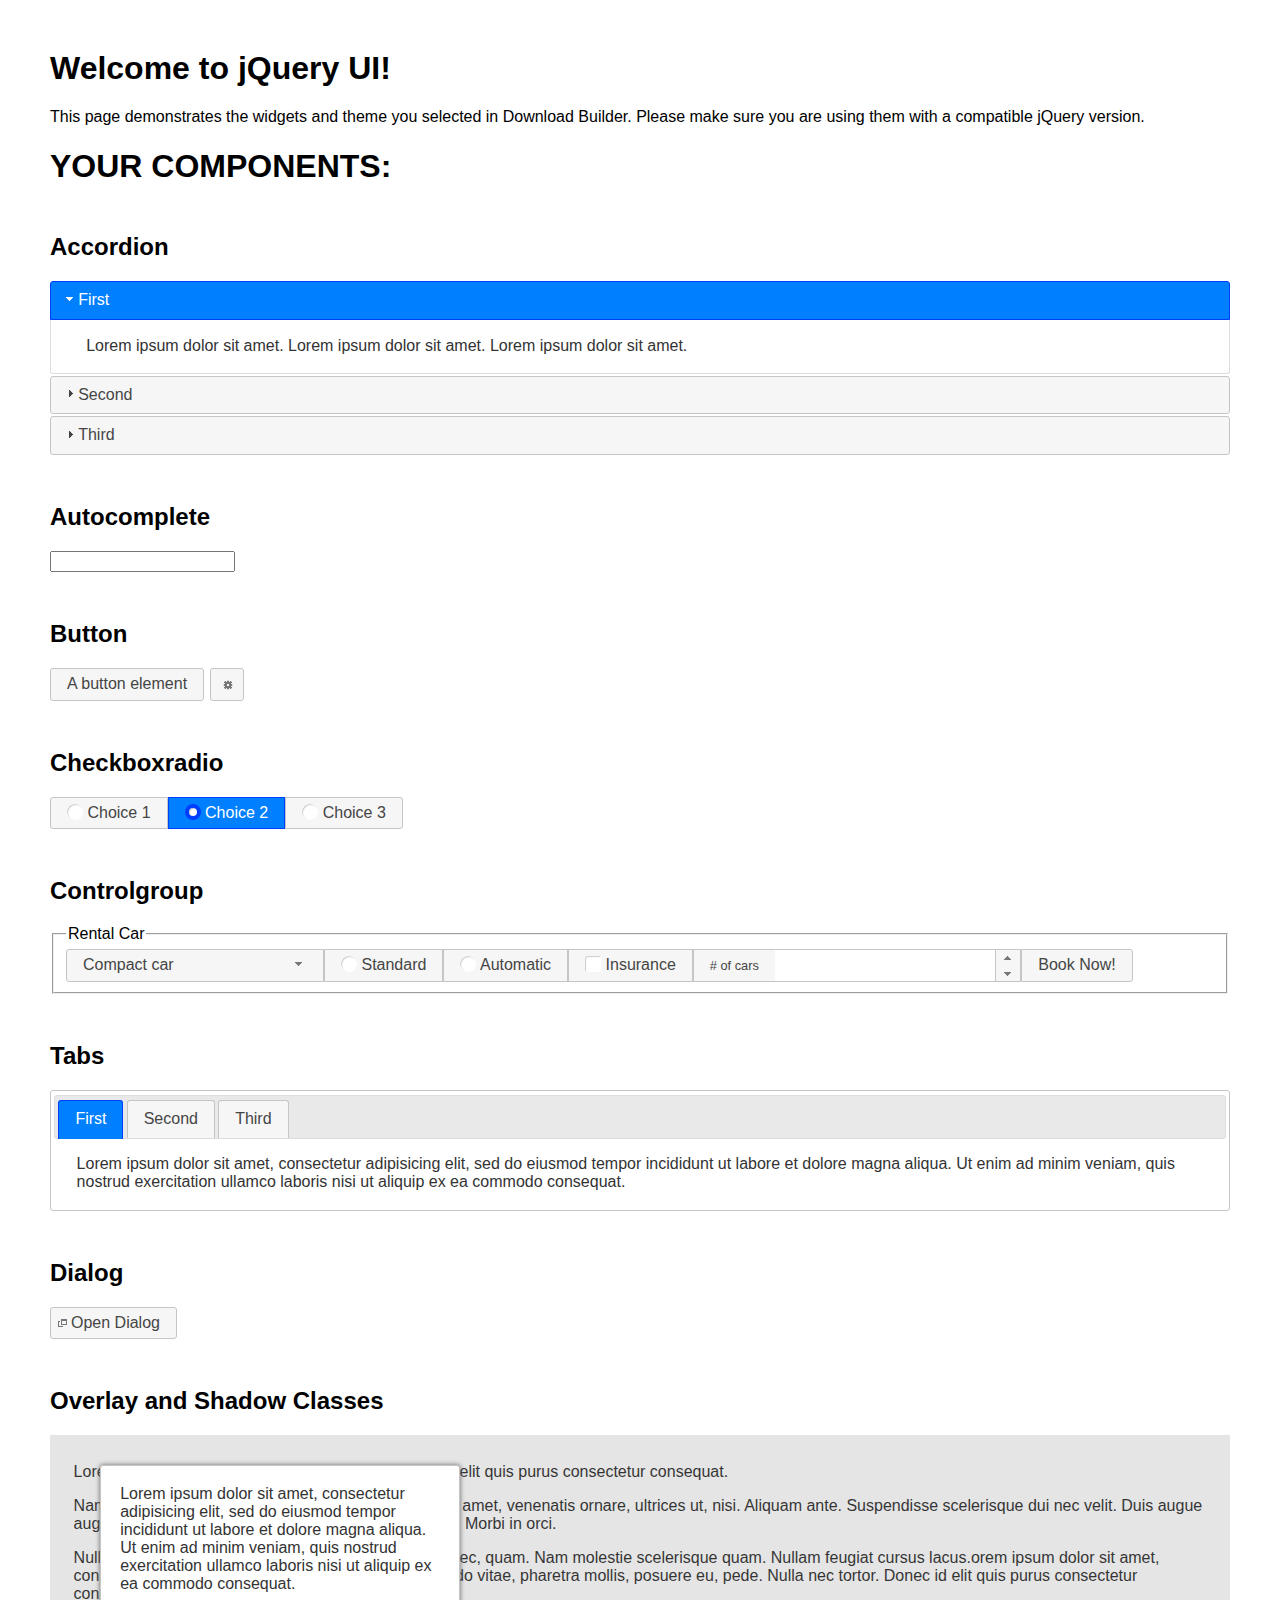
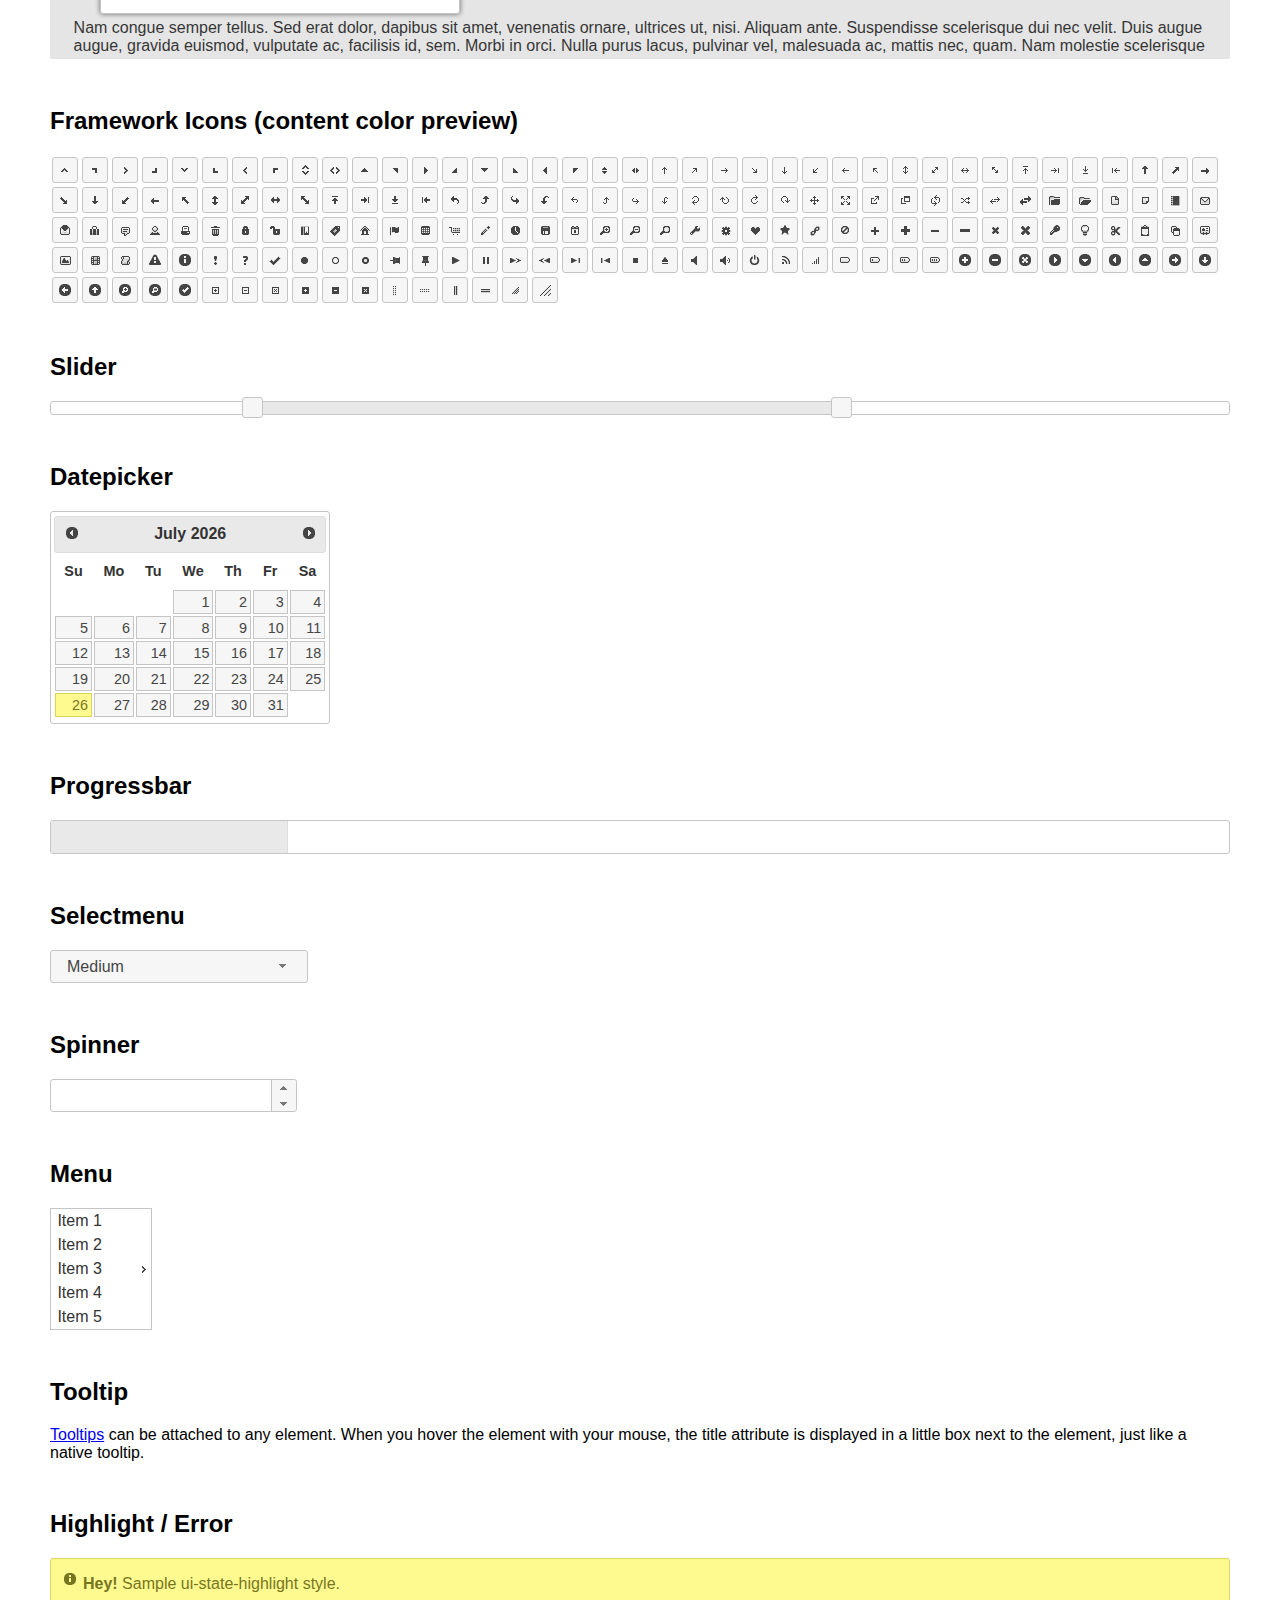
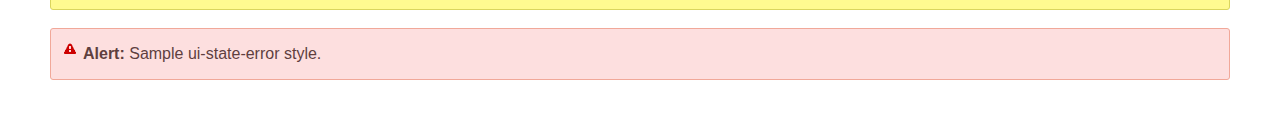
<file: Loja Eso/Loja/Loja/web/js/ui/index.html>
<!doctype html>
<html lang="us">
<head>
	<meta charset="utf-8">
	<title>jQuery UI Example Page</title>
	<link href="jquery-ui.css" rel="stylesheet">
	<style>
	body{
		font-family: "Trebuchet MS", sans-serif;
		margin: 50px;
	}
	.demoHeaders {
		margin-top: 2em;
	}
	#dialog-link {
		padding: .4em 1em .4em 20px;
		text-decoration: none;
		position: relative;
	}
	#dialog-link span.ui-icon {
		margin: 0 5px 0 0;
		position: absolute;
		left: .2em;
		top: 50%;
		margin-top: -8px;
	}
	#icons {
		margin: 0;
		padding: 0;
	}
	#icons li {
		margin: 2px;
		position: relative;
		padding: 4px 0;
		cursor: pointer;
		float: left;
		list-style: none;
	}
	#icons span.ui-icon {
		float: left;
		margin: 0 4px;
	}
	.fakewindowcontain .ui-widget-overlay {
		position: absolute;
	}
	select {
		width: 200px;
	}
	</style>
</head>
<body>

<h1>Welcome to jQuery UI!</h1>

<div class="ui-widget">
	<p>This page demonstrates the widgets and theme you selected in Download Builder. Please make sure you are using them with a compatible jQuery version.</p>
</div>

<h1>YOUR COMPONENTS:</h1>


<!-- Accordion -->
<h2 class="demoHeaders">Accordion</h2>
<div id="accordion">
	<h3>First</h3>
	<div>Lorem ipsum dolor sit amet. Lorem ipsum dolor sit amet. Lorem ipsum dolor sit amet.</div>
	<h3>Second</h3>
	<div>Phasellus mattis tincidunt nibh.</div>
	<h3>Third</h3>
	<div>Nam dui erat, auctor a, dignissim quis.</div>
</div>



<!-- Autocomplete -->
<h2 class="demoHeaders">Autocomplete</h2>
<div>
	<input id="autocomplete" title="type &quot;a&quot;">
</div>



<!-- Button -->
<h2 class="demoHeaders">Button</h2>
<button id="button">A button element</button>
<button id="button-icon">An icon-only button</button>



<!-- Checkboxradio -->
<h2 class="demoHeaders">Checkboxradio</h2>
<form style="margin-top: 1em;">
	<div id="radioset">
		<input type="radio" id="radio1" name="radio"><label for="radio1">Choice 1</label>
		<input type="radio" id="radio2" name="radio" checked="checked"><label for="radio2">Choice 2</label>
		<input type="radio" id="radio3" name="radio"><label for="radio3">Choice 3</label>
	</div>
</form>



<!-- Controlgroup -->
<h2 class="demoHeaders">Controlgroup</h2>
<fieldset>
	<legend>Rental Car</legend>
	<div id="controlgroup">
		<select id="car-type">
			<option>Compact car</option>
			<option>Midsize car</option>
			<option>Full size car</option>
			<option>SUV</option>
			<option>Luxury</option>
			<option>Truck</option>
			<option>Van</option>
		</select>
		<label for="transmission-standard">Standard</label>
		<input type="radio" name="transmission" id="transmission-standard">
		<label for="transmission-automatic">Automatic</label>
		<input type="radio" name="transmission" id="transmission-automatic">
		<label for="insurance">Insurance</label>
		<input type="checkbox" name="insurance" id="insurance">
		<label for="horizontal-spinner" class="ui-controlgroup-label"># of cars</label>
		<input id="horizontal-spinner" class="ui-spinner-input">
		<button>Book Now!</button>
	</div>
</fieldset>



<!-- Tabs -->
<h2 class="demoHeaders">Tabs</h2>
<div id="tabs">
	<ul>
		<li><a href="#tabs-1">First</a></li>
		<li><a href="#tabs-2">Second</a></li>
		<li><a href="#tabs-3">Third</a></li>
	</ul>
	<div id="tabs-1">Lorem ipsum dolor sit amet, consectetur adipisicing elit, sed do eiusmod tempor incididunt ut labore et dolore magna aliqua. Ut enim ad minim veniam, quis nostrud exercitation ullamco laboris nisi ut aliquip ex ea commodo consequat.</div>
	<div id="tabs-2">Phasellus mattis tincidunt nibh. Cras orci urna, blandit id, pretium vel, aliquet ornare, felis. Maecenas scelerisque sem non nisl. Fusce sed lorem in enim dictum bibendum.</div>
	<div id="tabs-3">Nam dui erat, auctor a, dignissim quis, sollicitudin eu, felis. Pellentesque nisi urna, interdum eget, sagittis et, consequat vestibulum, lacus. Mauris porttitor ullamcorper augue.</div>
</div>



<h2 class="demoHeaders">Dialog</h2>
<p>
	<button id="dialog-link" class="ui-button ui-corner-all ui-widget">
		<span class="ui-icon ui-icon-newwin"></span>Open Dialog
	</button>
</p>

<h2 class="demoHeaders">Overlay and Shadow Classes</h2>
<div style="position: relative; width: 96%; height: 200px; padding:1% 2%; overflow:hidden;" class="fakewindowcontain">
	<p>Lorem ipsum dolor sit amet,  Nulla nec tortor. Donec id elit quis purus consectetur consequat. </p><p>Nam congue semper tellus. Sed erat dolor, dapibus sit amet, venenatis ornare, ultrices ut, nisi. Aliquam ante. Suspendisse scelerisque dui nec velit. Duis augue augue, gravida euismod, vulputate ac, facilisis id, sem. Morbi in orci. </p><p>Nulla purus lacus, pulvinar vel, malesuada ac, mattis nec, quam. Nam molestie scelerisque quam. Nullam feugiat cursus lacus.orem ipsum dolor sit amet, consectetur adipiscing elit. Donec libero risus, commodo vitae, pharetra mollis, posuere eu, pede. Nulla nec tortor. Donec id elit quis purus consectetur consequat. </p><p>Nam congue semper tellus. Sed erat dolor, dapibus sit amet, venenatis ornare, ultrices ut, nisi. Aliquam ante. Suspendisse scelerisque dui nec velit. Duis augue augue, gravida euismod, vulputate ac, facilisis id, sem. Morbi in orci. Nulla purus lacus, pulvinar vel, malesuada ac, mattis nec, quam. Nam molestie scelerisque quam. </p><p>Nullam feugiat cursus lacus.orem ipsum dolor sit amet, consectetur adipiscing elit. Donec libero risus, commodo vitae, pharetra mollis, posuere eu, pede. Nulla nec tortor. Donec id elit quis purus consectetur consequat. Nam congue semper tellus. Sed erat dolor, dapibus sit amet, venenatis ornare, ultrices ut, nisi. Aliquam ante. </p><p>Suspendisse scelerisque dui nec velit. Duis augue augue, gravida euismod, vulputate ac, facilisis id, sem. Morbi in orci. Nulla purus lacus, pulvinar vel, malesuada ac, mattis nec, quam. Nam molestie scelerisque quam. Nullam feugiat cursus lacus.orem ipsum dolor sit amet, consectetur adipiscing elit. Donec libero risus, commodo vitae, pharetra mollis, posuere eu, pede. Nulla nec tortor. Donec id elit quis purus consectetur consequat. Nam congue semper tellus. Sed erat dolor, dapibus sit amet, venenatis ornare, ultrices ut, nisi. </p>

	<!-- ui-dialog -->
	<div class="ui-widget-overlay ui-front"></div>
	<div style="position: absolute; width: 320px; left: 50px; top: 30px; padding: 1.2em" class="ui-widget ui-front ui-widget-content ui-corner-all ui-widget-shadow">
		Lorem ipsum dolor sit amet, consectetur adipisicing elit, sed do eiusmod tempor incididunt ut labore et dolore magna aliqua. Ut enim ad minim veniam, quis nostrud exercitation ullamco laboris nisi ut aliquip ex ea commodo consequat.
	</div>

</div>

<!-- ui-dialog -->
<div id="dialog" title="Dialog Title">
	<p>Lorem ipsum dolor sit amet, consectetur adipisicing elit, sed do eiusmod tempor incididunt ut labore et dolore magna aliqua. Ut enim ad minim veniam, quis nostrud exercitation ullamco laboris nisi ut aliquip ex ea commodo consequat.</p>
</div>



<h2 class="demoHeaders">Framework Icons (content color preview)</h2>
<ul id="icons" class="ui-widget ui-helper-clearfix">
	<li class="ui-state-default ui-corner-all" title=".ui-icon-caret-1-n"><span class="ui-icon ui-icon-caret-1-n"></span></li>
	<li class="ui-state-default ui-corner-all" title=".ui-icon-caret-1-ne"><span class="ui-icon ui-icon-caret-1-ne"></span></li>
	<li class="ui-state-default ui-corner-all" title=".ui-icon-caret-1-e"><span class="ui-icon ui-icon-caret-1-e"></span></li>
	<li class="ui-state-default ui-corner-all" title=".ui-icon-caret-1-se"><span class="ui-icon ui-icon-caret-1-se"></span></li>
	<li class="ui-state-default ui-corner-all" title=".ui-icon-caret-1-s"><span class="ui-icon ui-icon-caret-1-s"></span></li>
	<li class="ui-state-default ui-corner-all" title=".ui-icon-caret-1-sw"><span class="ui-icon ui-icon-caret-1-sw"></span></li>
	<li class="ui-state-default ui-corner-all" title=".ui-icon-caret-1-w"><span class="ui-icon ui-icon-caret-1-w"></span></li>
	<li class="ui-state-default ui-corner-all" title=".ui-icon-caret-1-nw"><span class="ui-icon ui-icon-caret-1-nw"></span></li>
	<li class="ui-state-default ui-corner-all" title=".ui-icon-caret-2-n-s"><span class="ui-icon ui-icon-caret-2-n-s"></span></li>
	<li class="ui-state-default ui-corner-all" title=".ui-icon-caret-2-e-w"><span class="ui-icon ui-icon-caret-2-e-w"></span></li>
	<li class="ui-state-default ui-corner-all" title=".ui-icon-triangle-1-n"><span class="ui-icon ui-icon-triangle-1-n"></span></li>
	<li class="ui-state-default ui-corner-all" title=".ui-icon-triangle-1-ne"><span class="ui-icon ui-icon-triangle-1-ne"></span></li>
	<li class="ui-state-default ui-corner-all" title=".ui-icon-triangle-1-e"><span class="ui-icon ui-icon-triangle-1-e"></span></li>
	<li class="ui-state-default ui-corner-all" title=".ui-icon-triangle-1-se"><span class="ui-icon ui-icon-triangle-1-se"></span></li>
	<li class="ui-state-default ui-corner-all" title=".ui-icon-triangle-1-s"><span class="ui-icon ui-icon-triangle-1-s"></span></li>
	<li class="ui-state-default ui-corner-all" title=".ui-icon-triangle-1-sw"><span class="ui-icon ui-icon-triangle-1-sw"></span></li>
	<li class="ui-state-default ui-corner-all" title=".ui-icon-triangle-1-w"><span class="ui-icon ui-icon-triangle-1-w"></span></li>
	<li class="ui-state-default ui-corner-all" title=".ui-icon-triangle-1-nw"><span class="ui-icon ui-icon-triangle-1-nw"></span></li>
	<li class="ui-state-default ui-corner-all" title=".ui-icon-triangle-2-n-s"><span class="ui-icon ui-icon-triangle-2-n-s"></span></li>
	<li class="ui-state-default ui-corner-all" title=".ui-icon-triangle-2-e-w"><span class="ui-icon ui-icon-triangle-2-e-w"></span></li>
	<li class="ui-state-default ui-corner-all" title=".ui-icon-arrow-1-n"><span class="ui-icon ui-icon-arrow-1-n"></span></li>
	<li class="ui-state-default ui-corner-all" title=".ui-icon-arrow-1-ne"><span class="ui-icon ui-icon-arrow-1-ne"></span></li>
	<li class="ui-state-default ui-corner-all" title=".ui-icon-arrow-1-e"><span class="ui-icon ui-icon-arrow-1-e"></span></li>
	<li class="ui-state-default ui-corner-all" title=".ui-icon-arrow-1-se"><span class="ui-icon ui-icon-arrow-1-se"></span></li>
	<li class="ui-state-default ui-corner-all" title=".ui-icon-arrow-1-s"><span class="ui-icon ui-icon-arrow-1-s"></span></li>
	<li class="ui-state-default ui-corner-all" title=".ui-icon-arrow-1-sw"><span class="ui-icon ui-icon-arrow-1-sw"></span></li>
	<li class="ui-state-default ui-corner-all" title=".ui-icon-arrow-1-w"><span class="ui-icon ui-icon-arrow-1-w"></span></li>
	<li class="ui-state-default ui-corner-all" title=".ui-icon-arrow-1-nw"><span class="ui-icon ui-icon-arrow-1-nw"></span></li>
	<li class="ui-state-default ui-corner-all" title=".ui-icon-arrow-2-n-s"><span class="ui-icon ui-icon-arrow-2-n-s"></span></li>
	<li class="ui-state-default ui-corner-all" title=".ui-icon-arrow-2-ne-sw"><span class="ui-icon ui-icon-arrow-2-ne-sw"></span></li>
	<li class="ui-state-default ui-corner-all" title=".ui-icon-arrow-2-e-w"><span class="ui-icon ui-icon-arrow-2-e-w"></span></li>
	<li class="ui-state-default ui-corner-all" title=".ui-icon-arrow-2-se-nw"><span class="ui-icon ui-icon-arrow-2-se-nw"></span></li>
	<li class="ui-state-default ui-corner-all" title=".ui-icon-arrowstop-1-n"><span class="ui-icon ui-icon-arrowstop-1-n"></span></li>
	<li class="ui-state-default ui-corner-all" title=".ui-icon-arrowstop-1-e"><span class="ui-icon ui-icon-arrowstop-1-e"></span></li>
	<li class="ui-state-default ui-corner-all" title=".ui-icon-arrowstop-1-s"><span class="ui-icon ui-icon-arrowstop-1-s"></span></li>
	<li class="ui-state-default ui-corner-all" title=".ui-icon-arrowstop-1-w"><span class="ui-icon ui-icon-arrowstop-1-w"></span></li>
	<li class="ui-state-default ui-corner-all" title=".ui-icon-arrowthick-1-n"><span class="ui-icon ui-icon-arrowthick-1-n"></span></li>
	<li class="ui-state-default ui-corner-all" title=".ui-icon-arrowthick-1-ne"><span class="ui-icon ui-icon-arrowthick-1-ne"></span></li>
	<li class="ui-state-default ui-corner-all" title=".ui-icon-arrowthick-1-e"><span class="ui-icon ui-icon-arrowthick-1-e"></span></li>
	<li class="ui-state-default ui-corner-all" title=".ui-icon-arrowthick-1-se"><span class="ui-icon ui-icon-arrowthick-1-se"></span></li>
	<li class="ui-state-default ui-corner-all" title=".ui-icon-arrowthick-1-s"><span class="ui-icon ui-icon-arrowthick-1-s"></span></li>
	<li class="ui-state-default ui-corner-all" title=".ui-icon-arrowthick-1-sw"><span class="ui-icon ui-icon-arrowthick-1-sw"></span></li>
	<li class="ui-state-default ui-corner-all" title=".ui-icon-arrowthick-1-w"><span class="ui-icon ui-icon-arrowthick-1-w"></span></li>
	<li class="ui-state-default ui-corner-all" title=".ui-icon-arrowthick-1-nw"><span class="ui-icon ui-icon-arrowthick-1-nw"></span></li>
	<li class="ui-state-default ui-corner-all" title=".ui-icon-arrowthick-2-n-s"><span class="ui-icon ui-icon-arrowthick-2-n-s"></span></li>
	<li class="ui-state-default ui-corner-all" title=".ui-icon-arrowthick-2-ne-sw"><span class="ui-icon ui-icon-arrowthick-2-ne-sw"></span></li>
	<li class="ui-state-default ui-corner-all" title=".ui-icon-arrowthick-2-e-w"><span class="ui-icon ui-icon-arrowthick-2-e-w"></span></li>
	<li class="ui-state-default ui-corner-all" title=".ui-icon-arrowthick-2-se-nw"><span class="ui-icon ui-icon-arrowthick-2-se-nw"></span></li>
	<li class="ui-state-default ui-corner-all" title=".ui-icon-arrowthickstop-1-n"><span class="ui-icon ui-icon-arrowthickstop-1-n"></span></li>
	<li class="ui-state-default ui-corner-all" title=".ui-icon-arrowthickstop-1-e"><span class="ui-icon ui-icon-arrowthickstop-1-e"></span></li>
	<li class="ui-state-default ui-corner-all" title=".ui-icon-arrowthickstop-1-s"><span class="ui-icon ui-icon-arrowthickstop-1-s"></span></li>
	<li class="ui-state-default ui-corner-all" title=".ui-icon-arrowthickstop-1-w"><span class="ui-icon ui-icon-arrowthickstop-1-w"></span></li>
	<li class="ui-state-default ui-corner-all" title=".ui-icon-arrowreturnthick-1-w"><span class="ui-icon ui-icon-arrowreturnthick-1-w"></span></li>
	<li class="ui-state-default ui-corner-all" title=".ui-icon-arrowreturnthick-1-n"><span class="ui-icon ui-icon-arrowreturnthick-1-n"></span></li>
	<li class="ui-state-default ui-corner-all" title=".ui-icon-arrowreturnthick-1-e"><span class="ui-icon ui-icon-arrowreturnthick-1-e"></span></li>
	<li class="ui-state-default ui-corner-all" title=".ui-icon-arrowreturnthick-1-s"><span class="ui-icon ui-icon-arrowreturnthick-1-s"></span></li>
	<li class="ui-state-default ui-corner-all" title=".ui-icon-arrowreturn-1-w"><span class="ui-icon ui-icon-arrowreturn-1-w"></span></li>
	<li class="ui-state-default ui-corner-all" title=".ui-icon-arrowreturn-1-n"><span class="ui-icon ui-icon-arrowreturn-1-n"></span></li>
	<li class="ui-state-default ui-corner-all" title=".ui-icon-arrowreturn-1-e"><span class="ui-icon ui-icon-arrowreturn-1-e"></span></li>
	<li class="ui-state-default ui-corner-all" title=".ui-icon-arrowreturn-1-s"><span class="ui-icon ui-icon-arrowreturn-1-s"></span></li>
	<li class="ui-state-default ui-corner-all" title=".ui-icon-arrowrefresh-1-w"><span class="ui-icon ui-icon-arrowrefresh-1-w"></span></li>
	<li class="ui-state-default ui-corner-all" title=".ui-icon-arrowrefresh-1-n"><span class="ui-icon ui-icon-arrowrefresh-1-n"></span></li>
	<li class="ui-state-default ui-corner-all" title=".ui-icon-arrowrefresh-1-e"><span class="ui-icon ui-icon-arrowrefresh-1-e"></span></li>
	<li class="ui-state-default ui-corner-all" title=".ui-icon-arrowrefresh-1-s"><span class="ui-icon ui-icon-arrowrefresh-1-s"></span></li>
	<li class="ui-state-default ui-corner-all" title=".ui-icon-arrow-4"><span class="ui-icon ui-icon-arrow-4"></span></li>
	<li class="ui-state-default ui-corner-all" title=".ui-icon-arrow-4-diag"><span class="ui-icon ui-icon-arrow-4-diag"></span></li>
	<li class="ui-state-default ui-corner-all" title=".ui-icon-extlink"><span class="ui-icon ui-icon-extlink"></span></li>
	<li class="ui-state-default ui-corner-all" title=".ui-icon-newwin"><span class="ui-icon ui-icon-newwin"></span></li>
	<li class="ui-state-default ui-corner-all" title=".ui-icon-refresh"><span class="ui-icon ui-icon-refresh"></span></li>
	<li class="ui-state-default ui-corner-all" title=".ui-icon-shuffle"><span class="ui-icon ui-icon-shuffle"></span></li>
	<li class="ui-state-default ui-corner-all" title=".ui-icon-transfer-e-w"><span class="ui-icon ui-icon-transfer-e-w"></span></li>
	<li class="ui-state-default ui-corner-all" title=".ui-icon-transferthick-e-w"><span class="ui-icon ui-icon-transferthick-e-w"></span></li>
	<li class="ui-state-default ui-corner-all" title=".ui-icon-folder-collapsed"><span class="ui-icon ui-icon-folder-collapsed"></span></li>
	<li class="ui-state-default ui-corner-all" title=".ui-icon-folder-open"><span class="ui-icon ui-icon-folder-open"></span></li>
	<li class="ui-state-default ui-corner-all" title=".ui-icon-document"><span class="ui-icon ui-icon-document"></span></li>
	<li class="ui-state-default ui-corner-all" title=".ui-icon-document-b"><span class="ui-icon ui-icon-document-b"></span></li>
	<li class="ui-state-default ui-corner-all" title=".ui-icon-note"><span class="ui-icon ui-icon-note"></span></li>
	<li class="ui-state-default ui-corner-all" title=".ui-icon-mail-closed"><span class="ui-icon ui-icon-mail-closed"></span></li>
	<li class="ui-state-default ui-corner-all" title=".ui-icon-mail-open"><span class="ui-icon ui-icon-mail-open"></span></li>
	<li class="ui-state-default ui-corner-all" title=".ui-icon-suitcase"><span class="ui-icon ui-icon-suitcase"></span></li>
	<li class="ui-state-default ui-corner-all" title=".ui-icon-comment"><span class="ui-icon ui-icon-comment"></span></li>
	<li class="ui-state-default ui-corner-all" title=".ui-icon-person"><span class="ui-icon ui-icon-person"></span></li>
	<li class="ui-state-default ui-corner-all" title=".ui-icon-print"><span class="ui-icon ui-icon-print"></span></li>
	<li class="ui-state-default ui-corner-all" title=".ui-icon-trash"><span class="ui-icon ui-icon-trash"></span></li>
	<li class="ui-state-default ui-corner-all" title=".ui-icon-locked"><span class="ui-icon ui-icon-locked"></span></li>
	<li class="ui-state-default ui-corner-all" title=".ui-icon-unlocked"><span class="ui-icon ui-icon-unlocked"></span></li>
	<li class="ui-state-default ui-corner-all" title=".ui-icon-bookmark"><span class="ui-icon ui-icon-bookmark"></span></li>
	<li class="ui-state-default ui-corner-all" title=".ui-icon-tag"><span class="ui-icon ui-icon-tag"></span></li>
	<li class="ui-state-default ui-corner-all" title=".ui-icon-home"><span class="ui-icon ui-icon-home"></span></li>
	<li class="ui-state-default ui-corner-all" title=".ui-icon-flag"><span class="ui-icon ui-icon-flag"></span></li>
	<li class="ui-state-default ui-corner-all" title=".ui-icon-calculator"><span class="ui-icon ui-icon-calculator"></span></li>
	<li class="ui-state-default ui-corner-all" title=".ui-icon-cart"><span class="ui-icon ui-icon-cart"></span></li>
	<li class="ui-state-default ui-corner-all" title=".ui-icon-pencil"><span class="ui-icon ui-icon-pencil"></span></li>
	<li class="ui-state-default ui-corner-all" title=".ui-icon-clock"><span class="ui-icon ui-icon-clock"></span></li>
	<li class="ui-state-default ui-corner-all" title=".ui-icon-disk"><span class="ui-icon ui-icon-disk"></span></li>
	<li class="ui-state-default ui-corner-all" title=".ui-icon-calendar"><span class="ui-icon ui-icon-calendar"></span></li>
	<li class="ui-state-default ui-corner-all" title=".ui-icon-zoomin"><span class="ui-icon ui-icon-zoomin"></span></li>
	<li class="ui-state-default ui-corner-all" title=".ui-icon-zoomout"><span class="ui-icon ui-icon-zoomout"></span></li>
	<li class="ui-state-default ui-corner-all" title=".ui-icon-search"><span class="ui-icon ui-icon-search"></span></li>
	<li class="ui-state-default ui-corner-all" title=".ui-icon-wrench"><span class="ui-icon ui-icon-wrench"></span></li>
	<li class="ui-state-default ui-corner-all" title=".ui-icon-gear"><span class="ui-icon ui-icon-gear"></span></li>
	<li class="ui-state-default ui-corner-all" title=".ui-icon-heart"><span class="ui-icon ui-icon-heart"></span></li>
	<li class="ui-state-default ui-corner-all" title=".ui-icon-star"><span class="ui-icon ui-icon-star"></span></li>
	<li class="ui-state-default ui-corner-all" title=".ui-icon-link"><span class="ui-icon ui-icon-link"></span></li>
	<li class="ui-state-default ui-corner-all" title=".ui-icon-cancel"><span class="ui-icon ui-icon-cancel"></span></li>
	<li class="ui-state-default ui-corner-all" title=".ui-icon-plus"><span class="ui-icon ui-icon-plus"></span></li>
	<li class="ui-state-default ui-corner-all" title=".ui-icon-plusthick"><span class="ui-icon ui-icon-plusthick"></span></li>
	<li class="ui-state-default ui-corner-all" title=".ui-icon-minus"><span class="ui-icon ui-icon-minus"></span></li>
	<li class="ui-state-default ui-corner-all" title=".ui-icon-minusthick"><span class="ui-icon ui-icon-minusthick"></span></li>
	<li class="ui-state-default ui-corner-all" title=".ui-icon-close"><span class="ui-icon ui-icon-close"></span></li>
	<li class="ui-state-default ui-corner-all" title=".ui-icon-closethick"><span class="ui-icon ui-icon-closethick"></span></li>
	<li class="ui-state-default ui-corner-all" title=".ui-icon-key"><span class="ui-icon ui-icon-key"></span></li>
	<li class="ui-state-default ui-corner-all" title=".ui-icon-lightbulb"><span class="ui-icon ui-icon-lightbulb"></span></li>
	<li class="ui-state-default ui-corner-all" title=".ui-icon-scissors"><span class="ui-icon ui-icon-scissors"></span></li>
	<li class="ui-state-default ui-corner-all" title=".ui-icon-clipboard"><span class="ui-icon ui-icon-clipboard"></span></li>
	<li class="ui-state-default ui-corner-all" title=".ui-icon-copy"><span class="ui-icon ui-icon-copy"></span></li>
	<li class="ui-state-default ui-corner-all" title=".ui-icon-contact"><span class="ui-icon ui-icon-contact"></span></li>
	<li class="ui-state-default ui-corner-all" title=".ui-icon-image"><span class="ui-icon ui-icon-image"></span></li>
	<li class="ui-state-default ui-corner-all" title=".ui-icon-video"><span class="ui-icon ui-icon-video"></span></li>
	<li class="ui-state-default ui-corner-all" title=".ui-icon-script"><span class="ui-icon ui-icon-script"></span></li>
	<li class="ui-state-default ui-corner-all" title=".ui-icon-alert"><span class="ui-icon ui-icon-alert"></span></li>
	<li class="ui-state-default ui-corner-all" title=".ui-icon-info"><span class="ui-icon ui-icon-info"></span></li>
	<li class="ui-state-default ui-corner-all" title=".ui-icon-notice"><span class="ui-icon ui-icon-notice"></span></li>
	<li class="ui-state-default ui-corner-all" title=".ui-icon-help"><span class="ui-icon ui-icon-help"></span></li>
	<li class="ui-state-default ui-corner-all" title=".ui-icon-check"><span class="ui-icon ui-icon-check"></span></li>
	<li class="ui-state-default ui-corner-all" title=".ui-icon-bullet"><span class="ui-icon ui-icon-bullet"></span></li>
	<li class="ui-state-default ui-corner-all" title=".ui-icon-radio-off"><span class="ui-icon ui-icon-radio-off"></span></li>
	<li class="ui-state-default ui-corner-all" title=".ui-icon-radio-on"><span class="ui-icon ui-icon-radio-on"></span></li>
	<li class="ui-state-default ui-corner-all" title=".ui-icon-pin-w"><span class="ui-icon ui-icon-pin-w"></span></li>
	<li class="ui-state-default ui-corner-all" title=".ui-icon-pin-s"><span class="ui-icon ui-icon-pin-s"></span></li>
	<li class="ui-state-default ui-corner-all" title=".ui-icon-play"><span class="ui-icon ui-icon-play"></span></li>
	<li class="ui-state-default ui-corner-all" title=".ui-icon-pause"><span class="ui-icon ui-icon-pause"></span></li>
	<li class="ui-state-default ui-corner-all" title=".ui-icon-seek-next"><span class="ui-icon ui-icon-seek-next"></span></li>
	<li class="ui-state-default ui-corner-all" title=".ui-icon-seek-prev"><span class="ui-icon ui-icon-seek-prev"></span></li>
	<li class="ui-state-default ui-corner-all" title=".ui-icon-seek-end"><span class="ui-icon ui-icon-seek-end"></span></li>
	<li class="ui-state-default ui-corner-all" title=".ui-icon-seek-first"><span class="ui-icon ui-icon-seek-first"></span></li>
	<li class="ui-state-default ui-corner-all" title=".ui-icon-stop"><span class="ui-icon ui-icon-stop"></span></li>
	<li class="ui-state-default ui-corner-all" title=".ui-icon-eject"><span class="ui-icon ui-icon-eject"></span></li>
	<li class="ui-state-default ui-corner-all" title=".ui-icon-volume-off"><span class="ui-icon ui-icon-volume-off"></span></li>
	<li class="ui-state-default ui-corner-all" title=".ui-icon-volume-on"><span class="ui-icon ui-icon-volume-on"></span></li>
	<li class="ui-state-default ui-corner-all" title=".ui-icon-power"><span class="ui-icon ui-icon-power"></span></li>
	<li class="ui-state-default ui-corner-all" title=".ui-icon-signal-diag"><span class="ui-icon ui-icon-signal-diag"></span></li>
	<li class="ui-state-default ui-corner-all" title=".ui-icon-signal"><span class="ui-icon ui-icon-signal"></span></li>
	<li class="ui-state-default ui-corner-all" title=".ui-icon-battery-0"><span class="ui-icon ui-icon-battery-0"></span></li>
	<li class="ui-state-default ui-corner-all" title=".ui-icon-battery-1"><span class="ui-icon ui-icon-battery-1"></span></li>
	<li class="ui-state-default ui-corner-all" title=".ui-icon-battery-2"><span class="ui-icon ui-icon-battery-2"></span></li>
	<li class="ui-state-default ui-corner-all" title=".ui-icon-battery-3"><span class="ui-icon ui-icon-battery-3"></span></li>
	<li class="ui-state-default ui-corner-all" title=".ui-icon-circle-plus"><span class="ui-icon ui-icon-circle-plus"></span></li>
	<li class="ui-state-default ui-corner-all" title=".ui-icon-circle-minus"><span class="ui-icon ui-icon-circle-minus"></span></li>
	<li class="ui-state-default ui-corner-all" title=".ui-icon-circle-close"><span class="ui-icon ui-icon-circle-close"></span></li>
	<li class="ui-state-default ui-corner-all" title=".ui-icon-circle-triangle-e"><span class="ui-icon ui-icon-circle-triangle-e"></span></li>
	<li class="ui-state-default ui-corner-all" title=".ui-icon-circle-triangle-s"><span class="ui-icon ui-icon-circle-triangle-s"></span></li>
	<li class="ui-state-default ui-corner-all" title=".ui-icon-circle-triangle-w"><span class="ui-icon ui-icon-circle-triangle-w"></span></li>
	<li class="ui-state-default ui-corner-all" title=".ui-icon-circle-triangle-n"><span class="ui-icon ui-icon-circle-triangle-n"></span></li>
	<li class="ui-state-default ui-corner-all" title=".ui-icon-circle-arrow-e"><span class="ui-icon ui-icon-circle-arrow-e"></span></li>
	<li class="ui-state-default ui-corner-all" title=".ui-icon-circle-arrow-s"><span class="ui-icon ui-icon-circle-arrow-s"></span></li>
	<li class="ui-state-default ui-corner-all" title=".ui-icon-circle-arrow-w"><span class="ui-icon ui-icon-circle-arrow-w"></span></li>
	<li class="ui-state-default ui-corner-all" title=".ui-icon-circle-arrow-n"><span class="ui-icon ui-icon-circle-arrow-n"></span></li>
	<li class="ui-state-default ui-corner-all" title=".ui-icon-circle-zoomin"><span class="ui-icon ui-icon-circle-zoomin"></span></li>
	<li class="ui-state-default ui-corner-all" title=".ui-icon-circle-zoomout"><span class="ui-icon ui-icon-circle-zoomout"></span></li>
	<li class="ui-state-default ui-corner-all" title=".ui-icon-circle-check"><span class="ui-icon ui-icon-circle-check"></span></li>
	<li class="ui-state-default ui-corner-all" title=".ui-icon-circlesmall-plus"><span class="ui-icon ui-icon-circlesmall-plus"></span></li>
	<li class="ui-state-default ui-corner-all" title=".ui-icon-circlesmall-minus"><span class="ui-icon ui-icon-circlesmall-minus"></span></li>
	<li class="ui-state-default ui-corner-all" title=".ui-icon-circlesmall-close"><span class="ui-icon ui-icon-circlesmall-close"></span></li>
	<li class="ui-state-default ui-corner-all" title=".ui-icon-squaresmall-plus"><span class="ui-icon ui-icon-squaresmall-plus"></span></li>
	<li class="ui-state-default ui-corner-all" title=".ui-icon-squaresmall-minus"><span class="ui-icon ui-icon-squaresmall-minus"></span></li>
	<li class="ui-state-default ui-corner-all" title=".ui-icon-squaresmall-close"><span class="ui-icon ui-icon-squaresmall-close"></span></li>
	<li class="ui-state-default ui-corner-all" title=".ui-icon-grip-dotted-vertical"><span class="ui-icon ui-icon-grip-dotted-vertical"></span></li>
	<li class="ui-state-default ui-corner-all" title=".ui-icon-grip-dotted-horizontal"><span class="ui-icon ui-icon-grip-dotted-horizontal"></span></li>
	<li class="ui-state-default ui-corner-all" title=".ui-icon-grip-solid-vertical"><span class="ui-icon ui-icon-grip-solid-vertical"></span></li>
	<li class="ui-state-default ui-corner-all" title=".ui-icon-grip-solid-horizontal"><span class="ui-icon ui-icon-grip-solid-horizontal"></span></li>
	<li class="ui-state-default ui-corner-all" title=".ui-icon-gripsmall-diagonal-se"><span class="ui-icon ui-icon-gripsmall-diagonal-se"></span></li>
	<li class="ui-state-default ui-corner-all" title=".ui-icon-grip-diagonal-se"><span class="ui-icon ui-icon-grip-diagonal-se"></span></li>
</ul>


<!-- Slider -->
<h2 class="demoHeaders">Slider</h2>
<div id="slider"></div>



<!-- Datepicker -->
<h2 class="demoHeaders">Datepicker</h2>
<div id="datepicker"></div>



<!-- Progressbar -->
<h2 class="demoHeaders">Progressbar</h2>
<div id="progressbar"></div>



<!-- Progressbar -->
<h2 class="demoHeaders">Selectmenu</h2>
<select id="selectmenu">
	<option>Slower</option>
	<option>Slow</option>
	<option selected="selected">Medium</option>
	<option>Fast</option>
	<option>Faster</option>
</select>



<!-- Spinner -->
<h2 class="demoHeaders">Spinner</h2>
<input id="spinner">



<!-- Menu -->
<h2 class="demoHeaders">Menu</h2>
<ul style="width:100px;" id="menu">
	<li><div>Item 1</div></li>
	<li><div>Item 2</div></li>
	<li><div>Item 3</div>
		<ul>
			<li><div>Item 3-1</div></li>
			<li><div>Item 3-2</div></li>
			<li><div>Item 3-3</div></li>
			<li><div>Item 3-4</div></li>
			<li><div>Item 3-5</div></li>
		</ul>
	</li>
	<li><div>Item 4</div></li>
	<li><div>Item 5</div></li>
</ul>



<!-- Tooltip -->
<h2 class="demoHeaders">Tooltip</h2>
<p id="tooltip">
	<a href="#" title="That&apos;s what this widget is">Tooltips</a> can be attached to any element. When you hover
the element with your mouse, the title attribute is displayed in a little box next to the element, just like a native tooltip.
</p>


<!-- Highlight / Error -->
<h2 class="demoHeaders">Highlight / Error</h2>
<div class="ui-widget">
	<div class="ui-state-highlight ui-corner-all" style="margin-top: 20px; padding: 0 .7em;">
		<p><span class="ui-icon ui-icon-info" style="float: left; margin-right: .3em;"></span>
		<strong>Hey!</strong> Sample ui-state-highlight style.</p>
	</div>
</div>
<br>
<div class="ui-widget">
	<div class="ui-state-error ui-corner-all" style="padding: 0 .7em;">
		<p><span class="ui-icon ui-icon-alert" style="float: left; margin-right: .3em;"></span>
		<strong>Alert:</strong> Sample ui-state-error style.</p>
	</div>
</div>

<script src="external/jquery/jquery.js"></script>
<script src="jquery-ui.js"></script>
<script>

$( "#accordion" ).accordion();



var availableTags = [
	"ActionScript",
	"AppleScript",
	"Asp",
	"BASIC",
	"C",
	"C++",
	"Clojure",
	"COBOL",
	"ColdFusion",
	"Erlang",
	"Fortran",
	"Groovy",
	"Haskell",
	"Java",
	"JavaScript",
	"Lisp",
	"Perl",
	"PHP",
	"Python",
	"Ruby",
	"Scala",
	"Scheme"
];
$( "#autocomplete" ).autocomplete({
	source: availableTags
});



$( "#button" ).button();
$( "#button-icon" ).button({
	icon: "ui-icon-gear",
	showLabel: false
});



$( "#radioset" ).buttonset();



$( "#controlgroup" ).controlgroup();



$( "#tabs" ).tabs();



$( "#dialog" ).dialog({
	autoOpen: false,
	width: 400,
	buttons: [
		{
			text: "Ok",
			click: function() {
				$( this ).dialog( "close" );
			}
		},
		{
			text: "Cancel",
			click: function() {
				$( this ).dialog( "close" );
			}
		}
	]
});

// Link to open the dialog
$( "#dialog-link" ).click(function( event ) {
	$( "#dialog" ).dialog( "open" );
	event.preventDefault();
});



$( "#datepicker" ).datepicker({
	inline: true
});



$( "#slider" ).slider({
	range: true,
	values: [ 17, 67 ]
});



$( "#progressbar" ).progressbar({
	value: 20
});



$( "#spinner" ).spinner();



$( "#menu" ).menu();



$( "#tooltip" ).tooltip();



$( "#selectmenu" ).selectmenu();


// Hover states on the static widgets
$( "#dialog-link, #icons li" ).hover(
	function() {
		$( this ).addClass( "ui-state-hover" );
	},
	function() {
		$( this ).removeClass( "ui-state-hover" );
	}
);
</script>
</body>
</html>
</file>
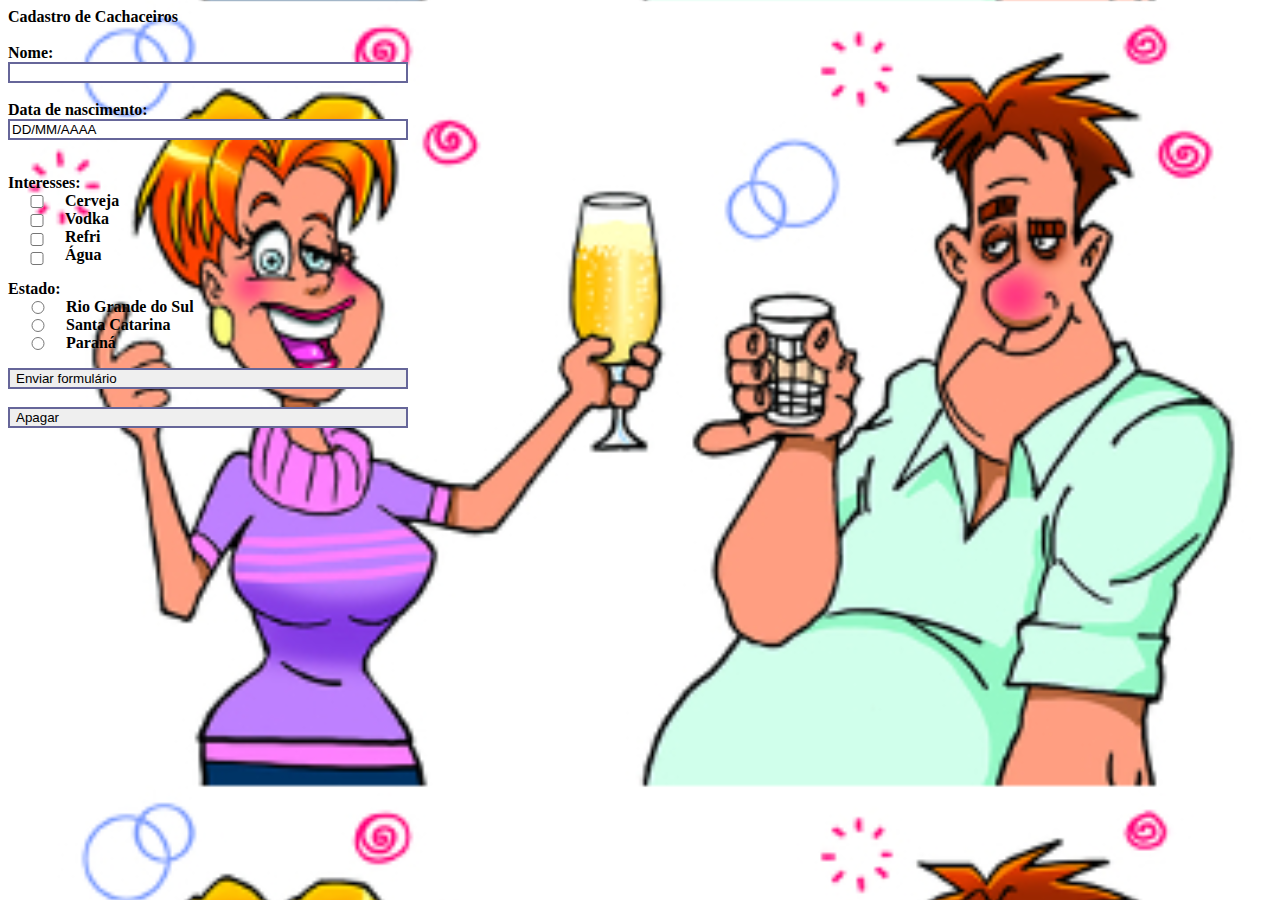
<file: cadastro.html>
<html>
<head>
<meta charset="UTF-8">
<title>Cadastro de Cachaceiros</title>
<link rel="stylesheet" type="text/css" href="drinkcss.css">
</head>
<body>
Cadastro de Cachaceiros <br> <br>
<form name="nome" action="cadastro.html" method="GET" target="_blank">
Nome: <input type="text" name="nome"><br>
<form name="nascimento" action="cadastro.html" method="GET" target="_blank" >
Data de nascimento: <input type="text" name="idade" value="DD/MM/AAAA"><br>
</form>
<label>
Interesses:
<form name="bebida" action="cadastro.html" method="GET">
<input type="checkbox" name="bebida" value="bd1"> Cerveja <br> 
<input type="checkbox" name="bebida" value="bd2"> Vodka <br>
<input type="checkbox" name="bebida" value="bd3"> Refri <br>
<input type="checkbox" name="bebida" value="bd4"> Água <br>
</form> 
</label>
Estado: 
<form name="estado" action="cadastro.html" method="GET"> 
<input type="radio" name="estado" value="rs"> Rio Grande do Sul <br>
<input type="radio" name="estado" value="sc"> Santa Catarina <br>
<input type="radio" name="estado" value="pr"> Paraná <br>
</form>
<input type="submit" value="Enviar formulário">  <br>
<input type="reset" value="Apagar">
</body>
</html>
</file>
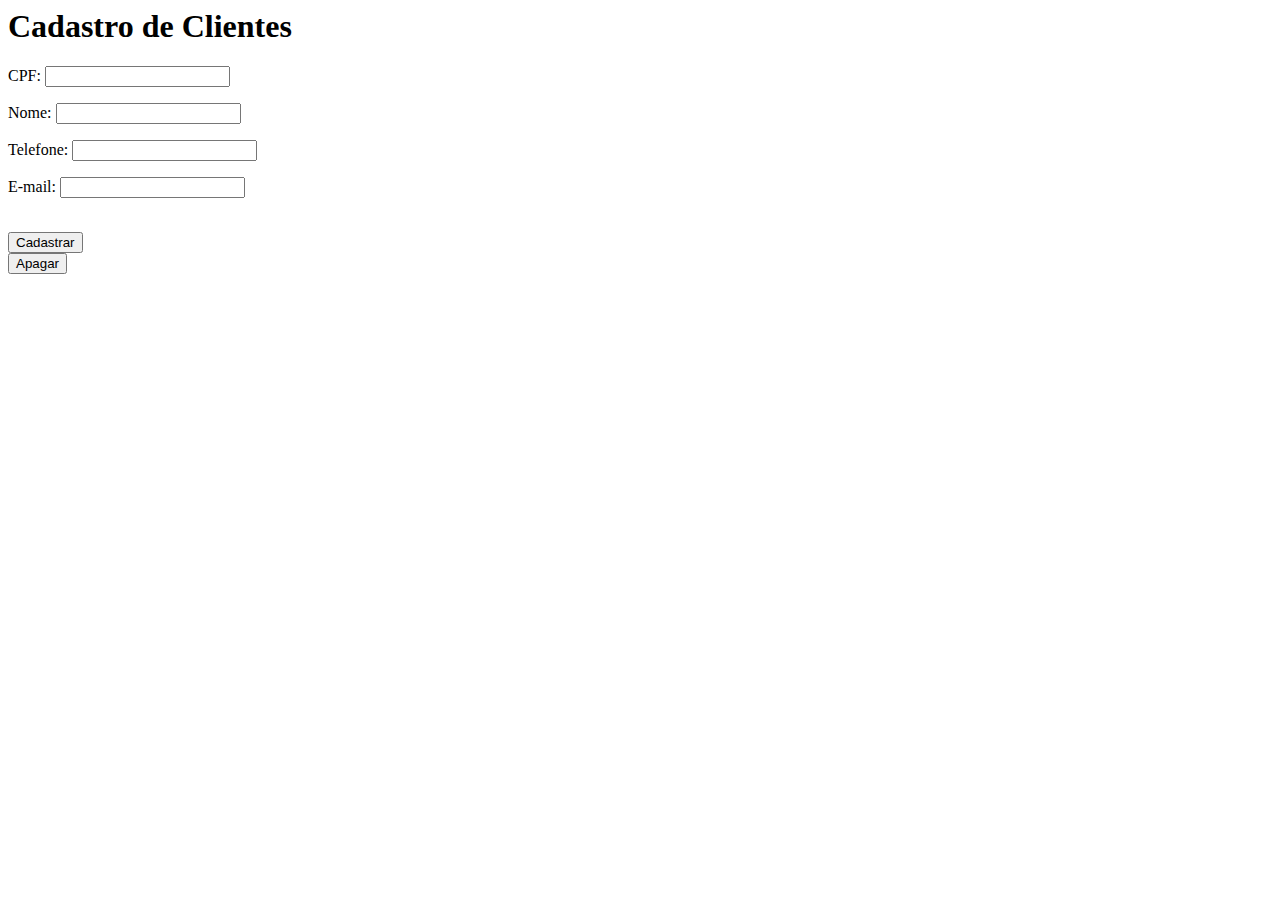
<file: cadastroCliente.html>
<html>
<head>
<meta charset=utf-8>
<title>Cadastro Clientes</title>
</head>
<body>
<h1 class= "cadastro"> Cadastro de Clientes</h1>
<form name="cpf" action="cadastro.html" method="GET" target="_blank" >
CPF: <input type="text" name="cpf"><br>
</form>
<form name="nome" action="cadastro.html" method="GET" target="_blank">
Nome: <input type="text" name="nome"><br>
</form>
<form name="telefone" action="cadastro.html" method="GET" target="_blank" >
Telefone: <input type="text" name="telefone"><br>
</form>
<form name="email" action="cadastro.html" method="GET" target="_blank" >
E-mail: <input type="text" name="email"><br>
</form>
<br/>
<input type="submit" value="Cadastrar">  <br>
<input type="reset" value="Apagar">
</body>
</html>
</file>
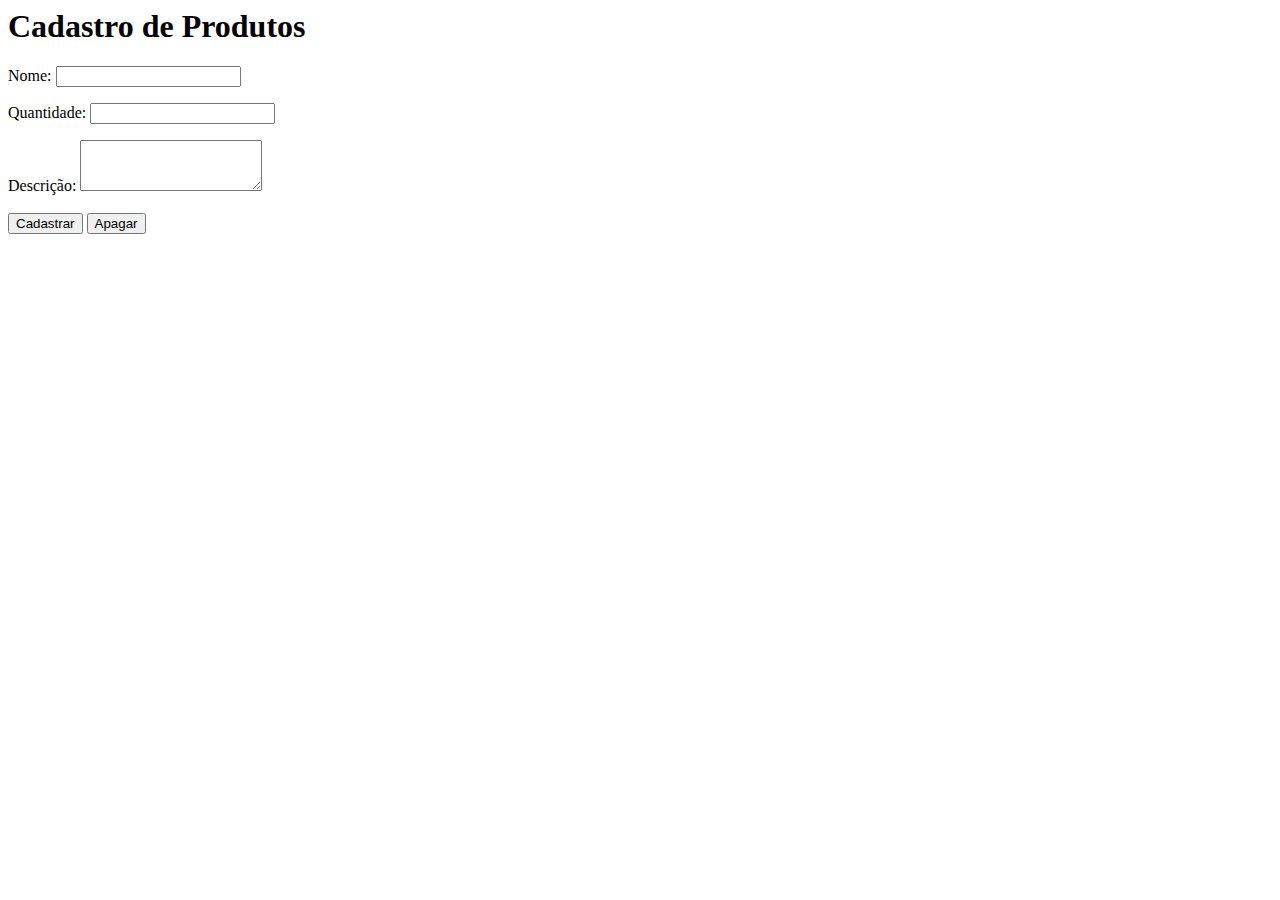
<file: cadastroProduto.html>
<html>
<head>
<meta charset=utf-8>
<title>Cadastro Produto</title>
</head>
<body>
<h1 class= "cadastro"> Cadastro de Produtos</h1>
<form name="nome" action="cadastro.html" method="GET" target="_blank">
Nome: <input type="text" name="nome"><br>
</form>
<form name="quantidade" action="cadastro.html" method="GET" target="_blank" >
Quantidade: <input type="text" name="quantidade"><br>
</form>
Descrição: <textarea NAME="descricao" COLS=20 ROWS=3> </textarea> <br>
<br>
<input type="submit" value="Cadastrar"> 
<input type="reset" value="Apagar">
</body>
</html>
</file>
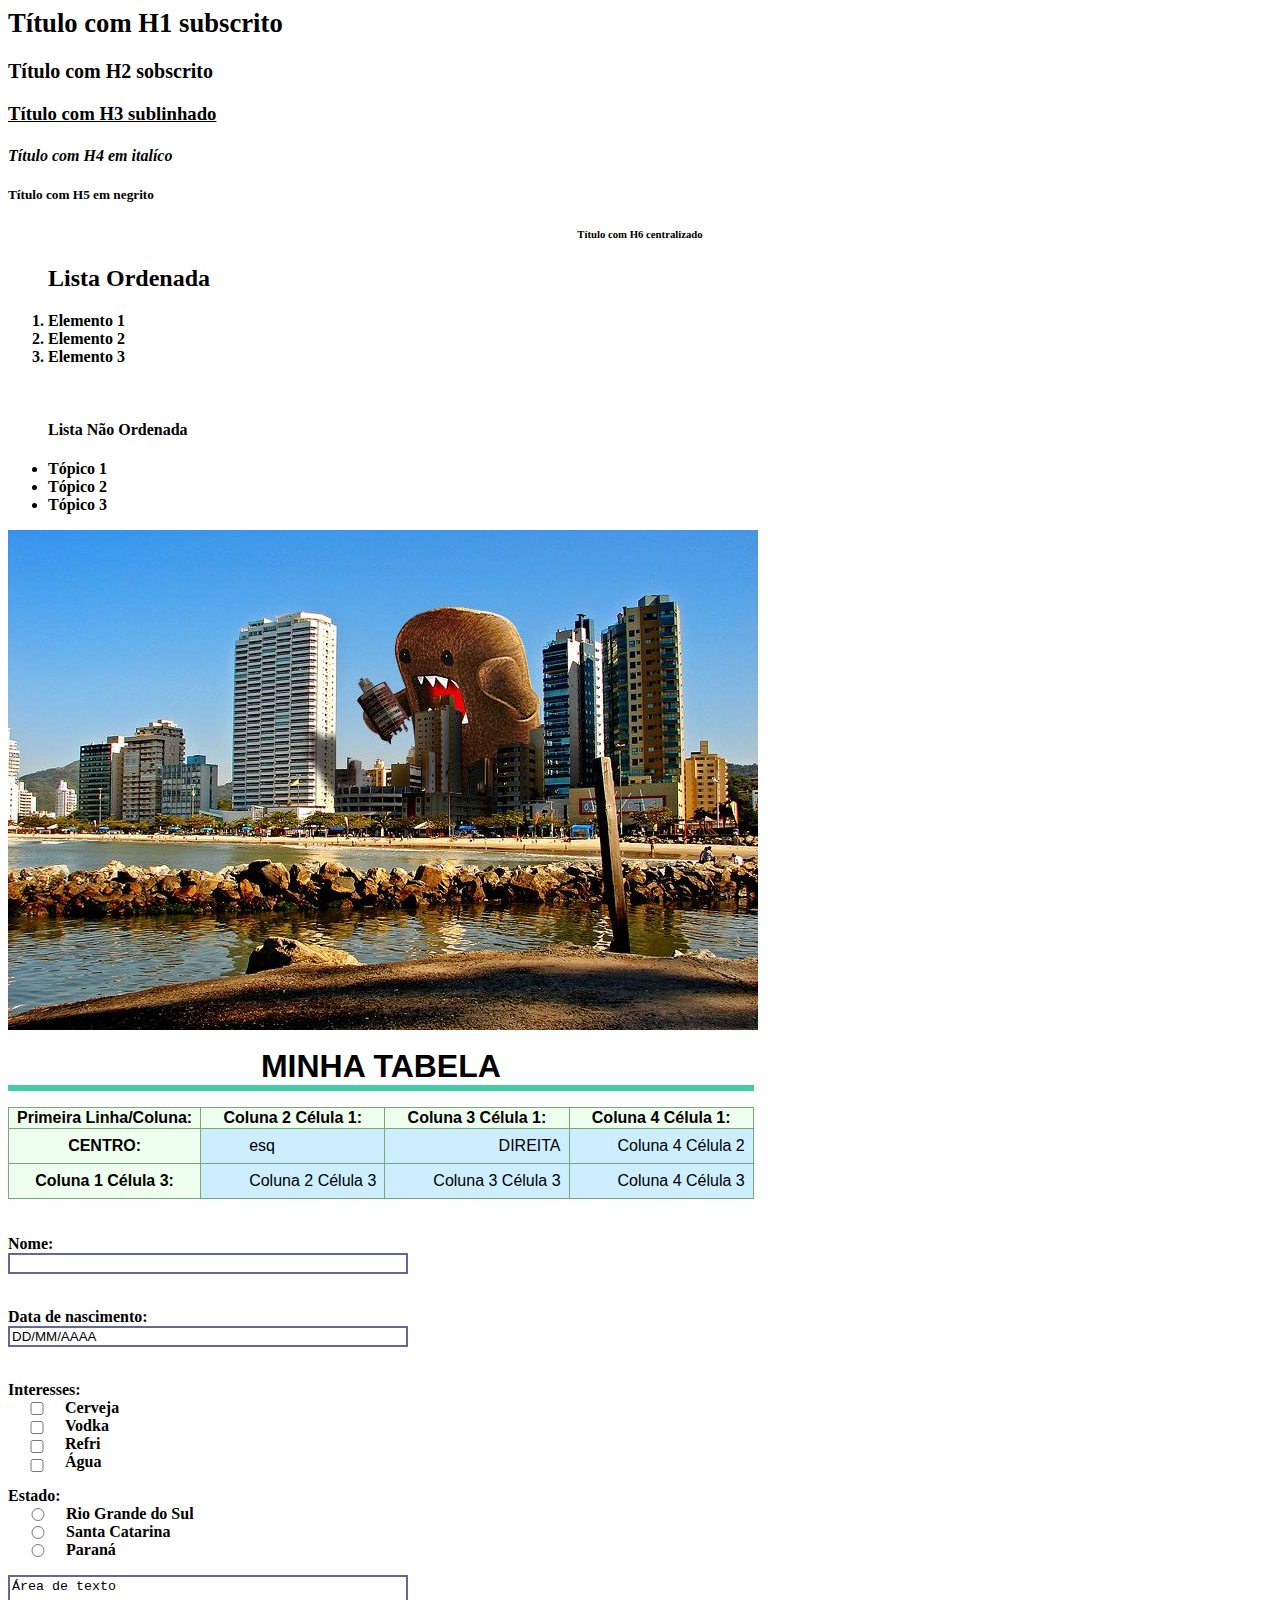
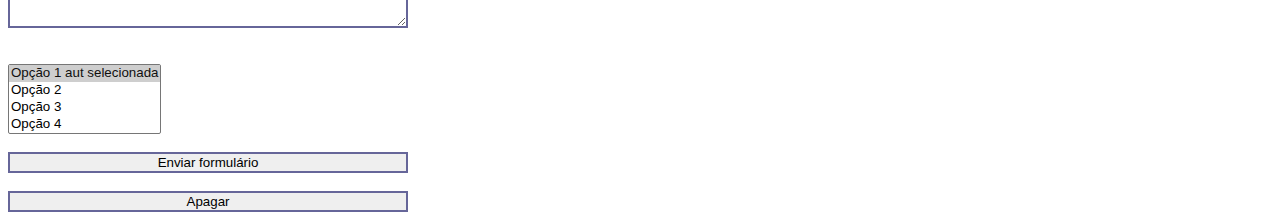
<file: exemplostag.html>
<html> 
     <head>     
		<meta charset="UTF-8">
		<title>Exemplo Tag's</title>
		<link rel="stylesheet" type="text/css" href="teste.css">  
     </head>     
     <body bgcolor="white"> 
			<H1><SUB>Título com H1 subscrito</SUB></H1> 
			<H2><SUP>Título com H2 sobscrito</SUP></H2> 
			<H3><U>Título com H3 sublinhado</U></H3> 
			<H4><I>Título com H4 em italíco</I></H4> 
			<H5><B>Título com H5 em negrito</b></H5> 
			<H6><CENTER>Título com H6 centralizado</CENTER></H6> 
			
			<OL> <H2> Lista Ordenada</h2>
				<LI>Elemento 1 
				<LI>Elemento 2
				<LI>Elemento 3 
			</OL> 
			<br>
			<UL TYPE=”circle”> <h4>Lista Não Ordenada</h4>
				<LI> Tópico 1 
				<LI> Tópico 2     
				<LI> Tópico 3 
			</UL>
			
			<img src="mafagafo_doacrenorj.jpg"> 
<br> <br>
			<TABLE id="demo-table" BORDER> 
				<CAPTION> MINHA TABELA </CAPTION> 
				<TH>Primeira Linha/Coluna</TH> 
					<TH>Coluna 2 Célula 1</TH> 
					<TH>Coluna 3 Célula 1</TH> 
					<TH>Coluna 4 Célula 1</TH> 
				<TR> 
					<TH ALIGN="CENTER">CENTRO</TH> 
					<TD ALIGN="LEFT">esq</TD> 
					<TD ALIGN="RIGHT">DIREITA</TD> 
					<TD>Coluna 4 Célula 2</TD> 
				<TR> 
					<TH>Coluna 1 Célula 3</TH> 
					<TD>Coluna 2 Célula 3</TD> 
					<TD>Coluna 3 Célula 3</TD> 
					<TD>Coluna 4 Célula 3</TD> 
			</TABLE>
	<br> <br>
		<form name="nome" action="cadastro.html" method="GET" target="_blank">
			Nome: <input type="text" name="nome"><br>
		</form>
		<form name="nascimento" action="cadastro.html" method="GET" target="_blank" >
			Data de nascimento: <input type="text" name="idade" value="DD/MM/AAAA"><br>
		</form>
		<label>
			Interesses:
			<form name="bebida" action="cadastro.html" method="GET">
				<input type="checkbox" name="bebida" value="bd1"> Cerveja <br> 
				<input type="checkbox" name="bebida" value="bd2"> Vodka <br>
				<input type="checkbox" name="bebida" value="bd3"> Refri <br>
				<input type="checkbox" name="bebida" value="bd4"> Água <br>
			</form> 
		</label>
			Estado: 
			<form name="estado" action="cadastro.html" method="GET"> 
				<input type="radio" name="estado" value="rs"> Rio Grande do Sul <br>
				<input type="radio" name="estado" value="sc"> Santa Catarina <br>
				<input type="radio" name="estado" value="pr"> Paraná <br>
			</form>
			
			<TEXTAREA NAME="nome" COLS=20 ROWS=3>Área de texto</TEXTAREA>
	<br> <br>
		<SELECT MULTIPLE NAME=”Estados”> 
			<OPTION SELECTED VALUE=”op1”> Opção 1 aut selecionada
			<OPTION VALUE=”op2”> Opção 2
			<OPTION VALUE=”op3”> Opção 3
			<OPTION VALUE=”op4”> Opção 4 
     </SELECT>     


	<br> <br>
		<input type="submit" value="Enviar formulário">  <br>
		<input type="reset" value="Apagar">

	
	
     </body>     
</html>
</file>
<file: drinkcss.css>
body {color: #000;
	background-color: #fff;
	font-weight: bold; 
	background-image: url('bedados.jpg');
	background-size: 100%;
}
	
input, textarea {
	border: #669 2px solid;
	display: block;
	text-align: left;
	width: 30em;
}

input[type=submit,reset] {
	border: #bbb 1px solid;
	margin-top: 0.5em;
}

input[type="radio"] {
	float: left;
    clear: left;
    width: 50px;
    line-height: 20px;
}

label[type="radio"]{
    padding:5px;
    color:#222;
	margin: 10px;
	float: left;
    vertical-align: middle;
}

input[type="checkbox"] {
	float: left;
    clear: left;
    width: 50px;
    line-height: 20px;
}

label[type="checkbox"]{
    padding:5px;
    color:#222;
	margin: 10px;
	float: left;
    vertical-align: middle;
}
</file>
<file: teste.css>
body {color: #000;
	background-color: #fff;
	font-weight: bold; 
	background-size: 100%;
}
	
input, textarea {
	border: #669 2px solid;
	display: block;
	width: 30em;
}

input[type=submit,reset] {
	border: #bbb 1px solid;
	margin-top: 0.5em;
}

input[type="radio"] {
	float: left;
    clear: left;
    width: 50px;
    line-height: 20px;
}

label[type="radio"]{
    padding:5px;
    color:#222;
	margin: 10px;
	float: left;
    vertical-align: middle;
}

input[type="checkbox"] {
	float: left;
    clear: left;
    width: 50px;
    line-height: 20px;
}

label[type="checkbox"]{
    padding:5px;
    color:#222;
	margin: 10px;
	float: left;
    vertical-align: middle;
}

/** Demo Table **/

#demo-table {
  font: 100% sans-serif;
  background-color: #efe;
  border-collapse: collapse;
  empty-cells: show;
  border: 1px solid #7a7;
}

#demo-table > caption {
  font-weight: bold;
  font-size: 200%;
  border-bottom: .2em solid #4ca;
  margin-bottom: .5em;
}

#demo-table th,
#demo-table td {
  padding-right: .5em;
}

#demo-table th {
  font-weight: bold;
  padding-left: .5em;
}



#demo-table > thead > tr:first-child > th {
    color: blue;
}

#demo-table > thead > tr + tr > th {
  font-style: italic;
  color: gray;
}


#demo-table sup {
  font-size: 75%;
}

#demo-table td {
  background-color: #cef;
  padding:.5em .5em .5em 3em;
}

#demo-table tbody th:after {
  content: ":";
}

#demo-table tfoot {
  font-weight: bold;
}

#demo-table tfoot th {
  color: blue;
}

#demo-table tfoot th:after {
  content: ":";
}

#demo-table > tfoot td {
  background-color: #cee;
}

#demo-table > tfoot > tr:first-child td {
  border-top: .2em solid #7a7;
}
</file>
